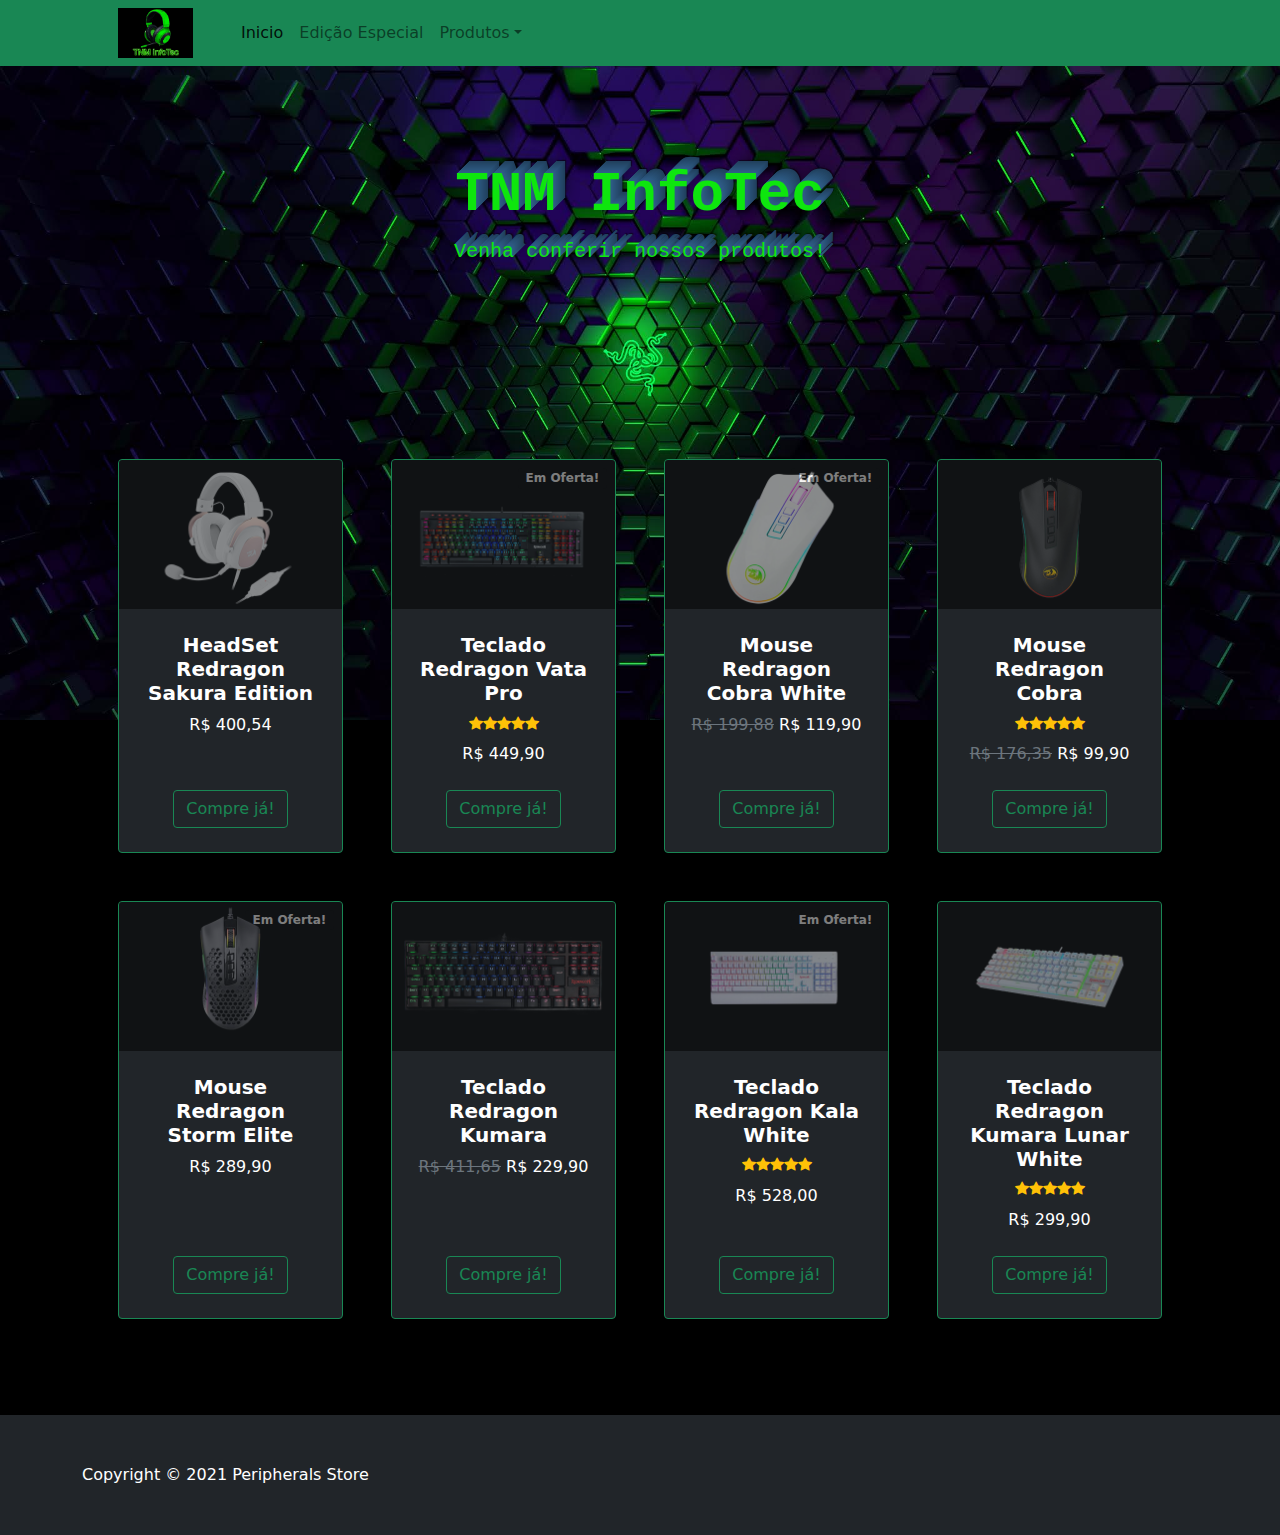
<file: index.html>
<!DOCTYPE html>
<html lang="pt-br">
    <head>
        <meta charset="utf-8" />
        <meta name="viewport" content="width=device-width, initial-scale=1, shrink-to-fit=no" />
        <meta name="description" content="" />
        <meta name="author" content="" />
        <title>TNM InfoTec</title>
        <!-- Favicon-->
        <link rel="icon" type="image/x-icon" href="assets/logo1.ico" />
        <!-- Bootstrap icons-->
        <link href="https://cdn.jsdelivr.net/npm/bootstrap-icons@1.5.0/font/bootstrap-icons.css" rel="stylesheet" />
        <!-- Core theme CSS (includes Bootstrap)-->
        <link href="css/styles.css" rel="stylesheet" />
        <link rel="stylesheet" href="css/styles1.css">
    </head>
    <body>
        <!-- Navigation-->
        <nav class="navbar navbar-expand-lg navbar-light bg-success">
            <div class="container px-4 px-lg-5">
                <img class="logo" src="img/logo1.jpg" alt="" width="" height="50">
                <a class="navbar-brand" href="index.html">
                </a>
                <button class="navbar-toggler" type="button" data-bs-toggle="collapse" data-bs-target="#navbarSupportedContent" aria-controls="navbarSupportedContent" aria-expanded="false" aria-label="Toggle navigation"><span class="navbar-toggler-icon"></span></button>
                <div class="collapse navbar-collapse" id="navbarSupportedContent">
                    <ul class="navbar-nav me-auto mb-2 mb-lg-0 ms-lg-4">
                        <li class="nav-item"><a class="nav-link active" aria-current="page" href="index.html">Inicio</a></li>
                        <li class="nav-item"><a class="nav-link" href="pagina5.html">Edição Especial</a></li>
                        <li class="nav-item dropdown">
                            <a class="nav-link dropdown-toggle" id="navbarDropdown" href="#" role="button" data-bs-toggle="dropdown" aria-expanded="false">Produtos</a>
                            <ul class="dropdown-menu" aria-labelledby="navbarDropdown">
                                <li><a class="text-success dropdown-item" href="pagina1.html">Teclados</a></li>
                                <li><hr class="dropdown-divider" /></li>
                                <li><a class="text-success dropdown-item" href="pagina2.html">Mouses</a></li>
                                <li><hr class="dropdown-divider" /></li>
                                <li><a class="text-success dropdown-item" href="pagina3.html">Headsets</a></li>
                                <li><hr class="dropdown-divider" /></li>
                                <li><a class="text-success dropdown-item" href="pagina4.html">Mouse Pads</a></li>
                                <li><hr class="dropdown-divider" /></li>
                                <li><a class="text-success dropdown-item" href="pagina6.html">Volantes e Câmbio</a></li>
                                <li><hr class="dropdown-divider" /></li>
                                <li><a class="text-success dropdown-item" href="pagina7.html">Cadeiras Gamers</a></li>
                            </ul>
                        </li>
                    </ul>
                </div>
            </div>
        </nav>
        <!-- Header-->
        <header class="bg- py-5">
            <div class="container px-4 px-lg-5 my-5">
                <div class="text-center text-success">
                    <h1 class="display-4 fw-bolder">TNM InfoTec</h1>
                    <p class="lead fw-normal text-success-50 mb-0">Venha conferir nossos produtos!</p>
                </div>
            </div>
        </header>
        <!-- Section-->
        <section class="py-5">
            <div class="container px-4 px-lg-5 mt-5">
                <div class="row gx-4 gx-lg-5 row-cols-2 row-cols-md-3 row-cols-xl-4 justify-content-center">
                    <div class="col mb-5">
                        <div class="card border-success card text-white bg-dark card h-100">
                            <div class="zoom">
                            <!-- Product image-->
                            <img class="card-img-top" src="img/Zeus sakura/1.jpg" alt="HeadSet Da Redragon" />
                            </div>
                            <!-- Product details-->
                            <div class="card-body p-4">
                                <div class="text-center">
                                    <!-- Product name-->
                                    <h5 class="fw-bolder">HeadSet Redragon Sakura Edition</h5>
                                    <!-- Product price-->
                                    R$ 400,54
                                </div>
                            </div>
                            <!-- Product actions-->
                            <div class="card-footer p-4 pt-0 border-top-0 bg-transparent">
                                <div class="text-center"><a class="btn btn-outline-success mt-auto" href="pagina1.html">Compre já!</a></div>
                            </div>
                        </div>
                    </div>
                    <div class="col mb-5">
                        <div class="card border-success card text-white bg-dark card h-100">
                            <!-- Sale badge-->
                            <div class="badge bg-dark text-white position-absolute" style="top: 0.5rem; right: 0.5rem">Em Oferta!</div>
                            <div class="zoom">
                            <!-- Product image-->
                            <img class="card-img-top" src="img/Vata Pro/1 (1).jpg" alt="Teclado Da Redragon" />
                            </div>
                            <!-- Product details-->
                            <div class="card-body p-4">
                                <div class="text-center">
                                    <!-- Product name-->
                                    <h5 class="fw-bolder">Teclado Redragon Vata Pro</h5>
                                    <!-- Product reviews-->
                                    <div class="d-flex justify-content-center small text-warning mb-2">
                                        <div class="bi-star-fill"></div>
                                        <div class="bi-star-fill"></div>
                                        <div class="bi-star-fill"></div>
                                        <div class="bi-star-fill"></div>
                                        <div class="bi-star-fill"></div>
                                    </div>
                                    <!-- Product price-->
                                    <span class="text-muted text-decoration-line-through"></span>
                                    R$ 449,90
                                </div>
                            </div>
                            <!-- Product actions-->
                            <div class="card-footer p-4 pt-0 border-top-0 bg-transparent">
                                <div class="text-center"><a class="btn btn-outline-success mt-auto" href="#">Compre já!</a></div>
                            </div>
                        </div>
                    </div>
                    <div class="col mb-5">
                        <div class="card border-success card text-white bg-dark card h-100">
                            <!-- Sale badge-->
                            <div class="badge bg-dark text-white position-absolute" style="top: 0.5rem; right: 0.5rem">Em Oferta!</div>
                            <div class="zoom">
                            <!-- Product image-->
                            <img class="card-img-top" src="img/mouse7.jpg" alt="Mouse da Redragon" />
                            </div>
                            <!-- Product details-->
                            <div class="card-body p-4">
                                <div class="text-center">
                                    <!-- Product name-->
                                    <h5 class="fw-bolder">Mouse Redragon Cobra White</h5>
                                    <!-- Product price-->
                                    <span class="text-muted text-decoration-line-through">R$ 199,88</span>
                                    R$ 119,90
                                </div>
                            </div>
                            <!-- Product actions-->
                            <div class="card-footer p-4 pt-0 border-top-0 bg-transparent">
                                <div class="text-center"><a class="btn btn-outline-success mt-auto" href="#">Compre já!</a></div>
                            </div>
                        </div>
                    </div>
                    <div class="col mb-5">
                        <div class="card border-success card text-white bg-dark card h-100">
                            <div class="zoom">
                            <!-- Product image-->
                            <img class="card-img-top" src="img/mouse6.jpg" alt="Mouse da Redragon" />
                            </div>
                            <!-- Product details-->
                            <div class="card-body p-4">
                                <div class="text-center">
                                    <!-- Product name-->
                                    <h5 class="fw-bolder">Mouse Redragon Cobra </h5>
                                    <!-- Product reviews-->
                                    <div class="d-flex justify-content-center small text-warning mb-2">
                                        <div class="bi-star-fill"></div>
                                        <div class="bi-star-fill"></div>
                                        <div class="bi-star-fill"></div>
                                        <div class="bi-star-fill"></div>
                                        <div class="bi-star-fill"></div>
                                    </div>
                                    <!-- Product price-->
                                    <span class="text-muted text-decoration-line-through">R$ 176,35</span>
                                    R$ 99,90
                                </div>
                            </div>
                            <!-- Product actions-->
                            <div class="card-footer p-4 pt-0 border-top-0 bg-transparent">
                                <div class="text-center"><a class="btn btn-outline-success mt-auto" href="#">Compre já!</a></div>
                            </div>
                        </div>
                    </div>
                    <div class="col mb-5">
                        <div class="card border-success card text-white bg-dark card h-100">
                            <!-- Sale badge-->
                            <div class="badge bg-dark text-white position-absolute" style="top: 0.5rem; right: 0.5rem">Em Oferta!</div>
                            <div class="zoom">
                            <!-- Product image-->
                            <img class="card-img-top" src="img/mouse5.jpg" alt="Mouse da Redragon" />
                            </div>
                            <!-- Product details-->
                            <div class="card-body p-4">
                                <div class="text-center">
                                    <!-- Product name-->
                                    <h5 class="fw-bolder">Mouse Redragon Storm Elite</h5>
                                    <!-- Product price-->
                                    R$ 289,90
                                </div>
                            </div>
                            <!-- Product actions-->
                            <div class="card-footer p-4 pt-0 border-top-0 bg-transparent">
                                <div class="text-center"><a class="btn btn-outline-success mt-auto" href="#">Compre já!</a></div>
                            </div>
                        </div>
                    </div>
                    <div class="col mb-5">
                        <div class="card border-success card text-white bg-dark card h-100">
                            <div class="zoom">
                            <!-- Product image-->
                            <img class="card-img-top" src="img/teclado2.jpg" alt="Teclado Da Redragon" />
                            </div>
                            <!-- Product details-->
                            <div class="card-body p-4">
                                <div class="text-center">
                                    <!-- Product name-->
                                    <h5 class="fw-bolder">Teclado Redragon Kumara</h5>
                                    <!-- Product price-->
                                    <span class="text-muted text-decoration-line-through">R$ 411,65</span>
                                    R$ 229,90
                                </div>
                            </div>
                            <!-- Product actions-->
                            <div class="card-footer p-4 pt-0 border-top-0 bg-transparent">
                                <div class="text-center"><a class="btn btn-outline-success mt-auto" href="#">Compre já!</a></div>
                            </div>
                        </div>
                    </div>
                    <div class="col mb-5">
                        <div class="card border-success card text-white bg-dark card h-100">
                            <!-- Sale badge-->
                            <div class="badge bg-dark text-white position-absolute" style="top: 0.5rem; right: 0.5rem">Em Oferta!</div>
                            <div class="zoom">
                            <!-- Product image-->
                            <img class="card-img-top" src="img/teclado5.jpg" alt="Teclado da Redragon" />
                            </div>
                            <!-- Product details-->
                            <div class="card-body p-4">
                                <div class="text-center">
                                    <!-- Product name-->
                                    <h5 class="fw-bolder">Teclado Redragon Kala White</h5>
                                    <!-- Product reviews-->
                                    <div class="d-flex justify-content-center small text-warning mb-2">
                                        <div class="bi-star-fill"></div>
                                        <div class="bi-star-fill"></div>
                                        <div class="bi-star-fill"></div>
                                        <div class="bi-star-fill"></div>
                                        <div class="bi-star-fill"></div>
                                    </div>
                                    <!-- Product price-->
                                    R$ 528,00
                                </div>
                            </div>
                            <!-- Product actions-->
                            <div class="card-footer p-4 pt-0 border-top-0 bg-transparent">
                                <div class="text-center"><a class="btn btn-outline-success mt-auto" href="#">Compre já!</a></div>
                            </div>
                        </div>
                    </div>
                    <div class="col mb-5">
                        <div class="card border-success card text-white bg-dark card h-100">
                            <div class="zoom">
                            <!-- Product image-->
                            <img class="card-img-top" src="img/teclado6.jpg" alt="Teclado da Redragon" />
                            </div>
                            <!-- Product details-->
                            <div class="card-body p-4">
                                <div class="text-center">
                                    <!-- Product name-->
                                    <h5 class="fw-bolder">Teclado Redragon Kumara Lunar White</h5>
                                    <!-- Product reviews-->
                                    <div class="d-flex justify-content-center small text-warning mb-2">
                                        <div class="bi-star-fill"></div>
                                        <div class="bi-star-fill"></div>
                                        <div class="bi-star-fill"></div>
                                        <div class="bi-star-fill"></div>
                                        <div class="bi-star-fill"></div>
                                    </div>
                                    <!-- Product price-->
                                    R$ 299,90
                                </div>
                            </div>
                            <!-- Product actions-->
                            <div class="card-footer p-4 pt-0 border-top-0 bg-transparent">
                                <div class="text-center"><a class="btn btn-outline-success mt-auto" href="#">Compre já!</a></div>
                            </div>
                        </div>
                    </div>
                </div>
            </div>
        </section>
        <!-- Footer-->
        <footer class="py-5 bg-dark">
            <div class="container"><span class="m-0 text-center text-white">Copyright &copy; 2021 Peripherals Store</span></div>
        </footer>
        <!-- Bootstrap core JS-->
        <script src="https://cdn.jsdelivr.net/npm/bootstrap@5.1.3/dist/js/bootstrap.bundle.min.js"></script>
        <!-- Core theme JS-->
        <script src="js/scripts.js"></script>
    </body>
</html>
</file>
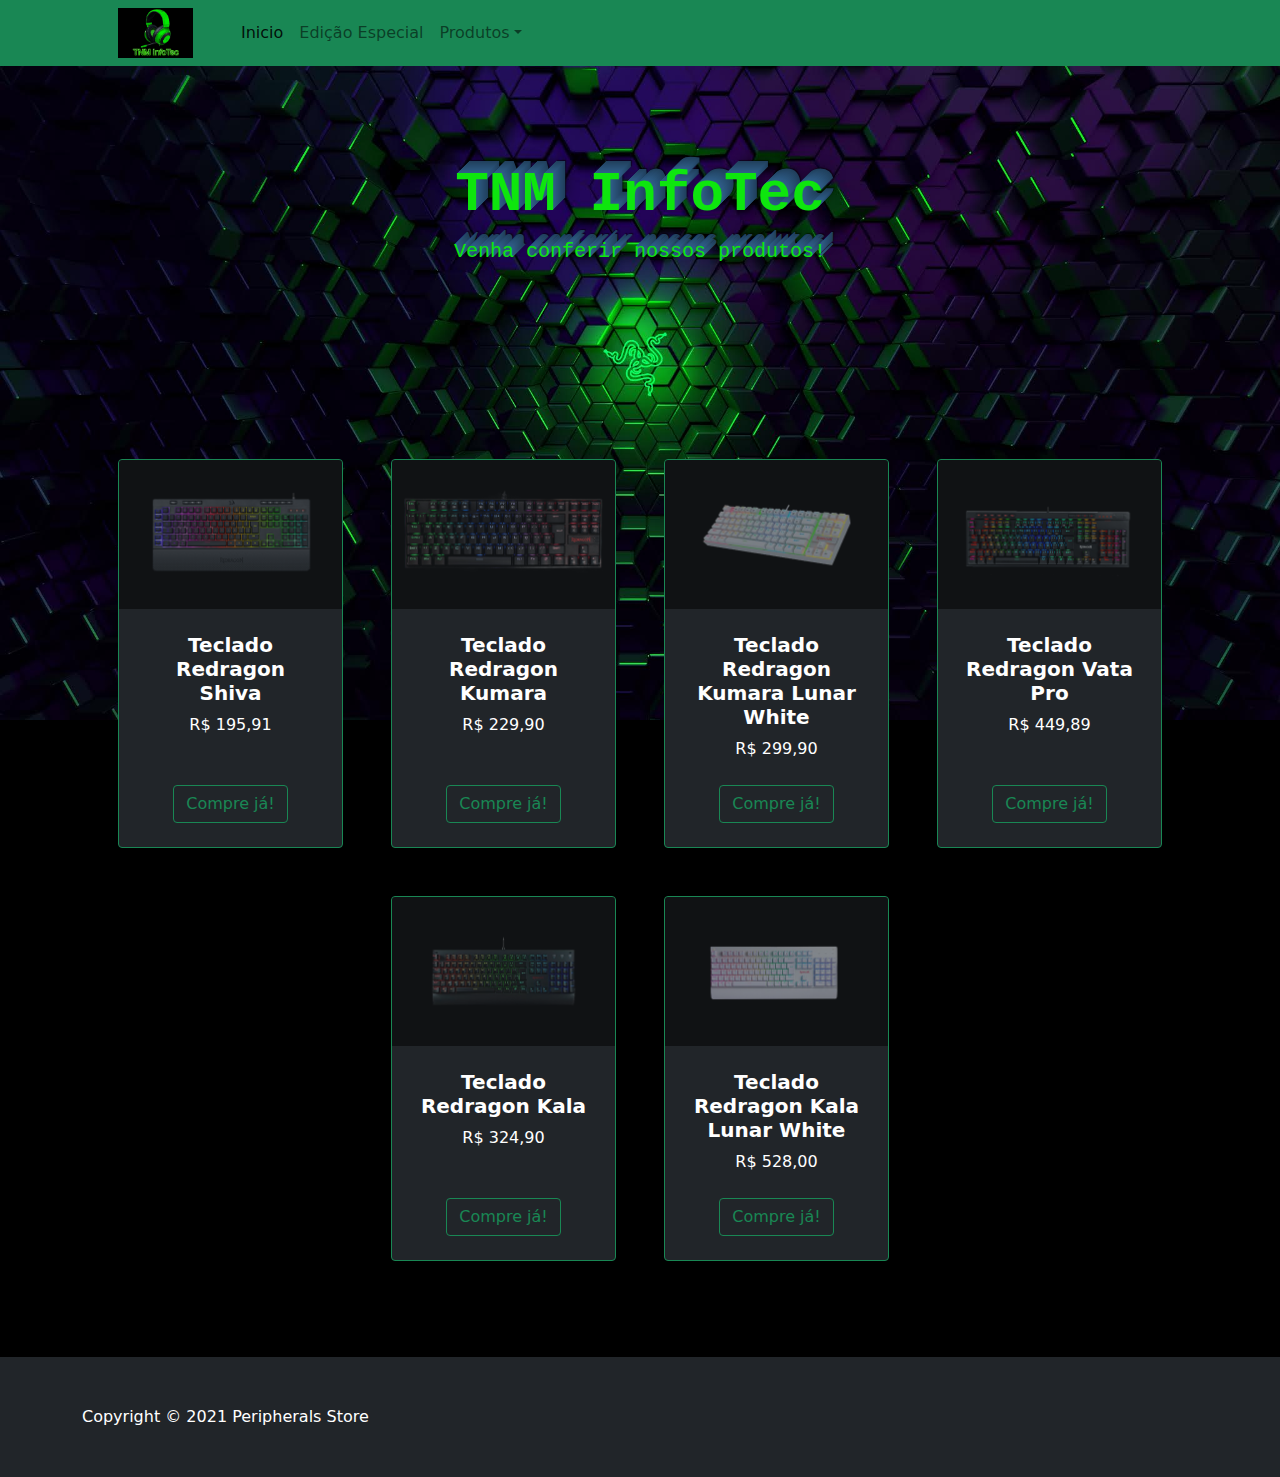
<file: pagina1.html>
<!DOCTYPE html>
<html lang="pt-br">
    <head>
        <meta charset="utf-8" />
        <meta name="viewport" content="width=device-width, initial-scale=1, shrink-to-fit=no" />
        <meta name="description" content="" />
        <meta name="author" content="" />
        <title>TNM InfoTec</title>
        <!-- Favicon-->
        <link rel="icon" type="image/x-icon" href="assets/logo1.ico" />
        <!-- Bootstrap icons-->
        <link href="https://cdn.jsdelivr.net/npm/bootstrap-icons@1.5.0/font/bootstrap-icons.css" rel="stylesheet" />
        <!-- Core theme CSS (includes Bootstrap)-->
        <link href="css/styles.css" rel="stylesheet" />
        <link rel="stylesheet" href="css/styles1.css">
    </head>
    <body>
        <!-- Navigation-->
        <nav class="navbar navbar-expand-lg navbar-light bg-success">
            <div class="container px-4 px-lg-5">
                <img class="logo" src="img/logo1.jpg" alt="" width="" height="50">
                <a class="navbar-brand" href="index.html"></a>
                <button class="navbar-toggler" type="button" data-bs-toggle="collapse" data-bs-target="#navbarSupportedContent" aria-controls="navbarSupportedContent" aria-expanded="false" aria-label="Toggle navigation"><span class="navbar-toggler-icon"></span></button>
                <div class="collapse navbar-collapse" id="navbarSupportedContent">
                    <ul class="navbar-nav me-auto mb-2 mb-lg-0 ms-lg-4">
                        <li class="nav-item"><a class="nav-link active" aria-current="page" href="index.html">Inicio</a></li>
                        <li class="nav-item"><a class="nav-link" href="pagina5.html">Edição Especial</a></li>
                        <li class="nav-item dropdown">
                            <a class="nav-link dropdown-toggle" id="navbarDropdown" href="#" role="button" data-bs-toggle="dropdown" aria-expanded="false">Produtos</a>
                            <ul class="dropdown-menu" aria-labelledby="navbarDropdown">
                                <li><a class="text-success dropdown-item" href="pagina1.html">Teclados</a></li>
                                <li><hr class="dropdown-divider" /></li>
                                <li><a class="text-success dropdown-item" href="pagina2.html">Mouses</a></li>
                                <li><hr class="dropdown-divider" /></li>
                                <li><a class="text-success dropdown-item" href="pagina3.html">Headsets</a></li>
                                <li><hr class="dropdown-divider" /></li>
                                <li><a class="text-success dropdown-item" href="pagina4.html">Mouse Pads</a></li>
                                <li><hr class="dropdown-divider" /></li>
                                <li><a class="text-success dropdown-item" href="pagina6.html">Volantes e Câmbio</a></li>
                                <li><hr class="dropdown-divider" /></li>
                                <li><a class="text-success dropdown-item" href="pagina7.html">Cadeiras Gamers</a></li>
                            </ul>
                        </li>
                    </ul>
                </div>
            </div>
        </nav>
        <!-- Header-->
        <header class="bg- py-5">
            <div class="container px-4 px-lg-5 my-5">
                <div class="text-center text-success">
                    <h1 class="display-4 fw-bolder">TNM InfoTec</h1>
                    <p class="lead fw-normal text-success-50 mb-0">Venha conferir nossos produtos!</p>
                </div>
            </div>
        </header>
        <section class="py-5">
            <div class="container px-4 px-lg-5 mt-5">
                <div class="row gx-4 gx-lg-5 row-cols-2 row-cols-md-3 row-cols-xl-4 justify-content-center">
                    <div class="col mb-5">
                        <div class="card border-success card text-white bg-dark card h-100">
                            <div class="zoom">
                            <!-- Product image-->
                            <img class="card-img-top" src="img/Shiva/Shiva (8).jpg" alt="Teclado Da Redragon" />
                            </div>
                            <!-- Product details-->
                            <div class="card-body p-4">
                                <div class="text-center">
                                    <!-- Product name-->
                                    <h5 class="fw-bolder">Teclado Redragon Shiva</h5>
                                    <!-- Product price-->
                                    R$ 195,91
                                </div>
                            </div>
                            <!-- Product actions-->
                            <div class="card-footer p-4 pt-0 border-top-0 bg-transparent">
                                <div class="text-center"><a class="btn btn-outline-success mt-auto" href="pagina1.html">Compre já!</a></div>
                            </div>
                        </div>
                    </div>
                    <div class="col mb-5">
                        <div class="card border-success card text-white bg-dark card h-100">
                            <div class="zoom">
                            <!-- Product image-->
                            <img class="card-img-top" src="img/teclado2.jpg" alt="Teclado Da Redragon" />
                            </div>
                            <!-- Product details-->
                            <div class="card-body p-4">
                                <div class="text-center">
                                    <!-- Product name-->
                                    <h5 class="fw-bolder">Teclado Redragon Kumara</h5>
                                    <!-- Product price-->
                                    R$ 229,90
                                </div>
                            </div>
                            <!-- Product actions-->
                            <div class="card-footer p-4 pt-0 border-top-0 bg-transparent">
                                <div class="text-center"><a class="btn btn-outline-success mt-auto" href="pagina1.html">Compre já!</a></div>
                            </div>
                        </div>
                    </div>
                    <div class="col mb-5">
                        <div class="card border-success card text-white bg-dark card h-100">
                            <div class="zoom">
                            <!-- Product image-->
                            <img class="card-img-top" src="img/teclado6.jpg" alt="Teclado Da Redragon" />
                            </div>
                            <!-- Product details-->
                            <div class="card-body p-4">
                                <div class="text-center">
                                    <!-- Product name-->
                                    <h5 class="fw-bolder">Teclado Redragon Kumara Lunar White</h5>
                                    <!-- Product price-->
                                    R$ 299,90
                                </div>
                            </div>
                            <!-- Product actions-->
                            <div class="card-footer p-4 pt-0 border-top-0 bg-transparent">
                                <div class="text-center"><a class="btn btn-outline-success mt-auto" href="pagina1.html">Compre já!</a></div>
                            </div>
                        </div>
                    </div>
                    <div class="col mb-5">
                        <div class="card border-success card text-white bg-dark card h-100">
                            <div class="zoom">
                            <!-- Product image-->
                            <img class="card-img-top" src="img/Vata Pro/1 (1).jpg" alt="Teclado Da Redragon" />
                            </div>
                            <!-- Product details-->
                            <div class="card-body p-4">
                                <div class="text-center">
                                    <!-- Product name-->
                                    <h5 class="fw-bolder">Teclado Redragon Vata Pro</h5>
                                    <!-- Product price-->
                                    R$ 449,89
                                </div>
                            </div>
                            <!-- Product actions-->
                            <div class="card-footer p-4 pt-0 border-top-0 bg-transparent">
                                <div class="text-center"><a class="btn btn-outline-success mt-auto" href="pagina1.html">Compre já!</a></div>
                            </div>
                        </div>
                    </div>
                    <div class="col mb-5">
                        <div class="card border-success card text-white bg-dark card h-100">
                            <div class="zoom">
                            <!-- Product image-->
                            <img class="card-img-top" src="img/Kala black/kala.jpg" alt="Teclado Da Redragon" />
                            </div>
                            <!-- Product details-->
                            <div class="card-body p-4">
                                <div class="text-center">
                                    <!-- Product name-->
                                    <h5 class="fw-bolder">Teclado Redragon Kala</h5>
                                    <!-- Product price-->
                                    R$ 324,90
                                </div>
                            </div>
                            <!-- Product actions-->
                            <div class="card-footer p-4 pt-0 border-top-0 bg-transparent">
                                <div class="text-center"><a class="btn btn-outline-success mt-auto" href="pagina1.html">Compre já!</a></div>
                            </div>
                        </div>
                    </div>
                    <div class="col mb-5">
                        <div class="card border-success card text-white bg-dark card h-100">
                            <div class="zoom">
                            <!-- Product image-->
                            <img class="card-img-top" src="img/teclado5.jpg" alt="Teclado Da Redragon" />
                            </div>
                            <!-- Product details-->
                            <div class="card-body p-4">
                                <div class="text-center">
                                    <!-- Product name-->
                                    <h5 class="fw-bolder">Teclado Redragon Kala Lunar White</h5>
                                    <!-- Product price-->
                                    R$ 528,00
                                </div>
                            </div>
                            <!-- Product actions-->
                            <div class="card-footer p-4 pt-0 border-top-0 bg-transparent">
                                <div class="text-center"><a class="btn btn-outline-success mt-auto" href="pagina1.html">Compre já!</a></div>
                            </div>
                        </div>
                    </div>
                </div>  
            </div>
        </section>   
        <!-- Footer-->
        <footer class="py-5 bg-dark">
            <div class="container"><span class="m-0 text-center text-white">Copyright &copy; 2021 Peripherals Store</span></div>
        </footer>
        <!-- Bootstrap core JS-->
        <script src="https://cdn.jsdelivr.net/npm/bootstrap@5.1.3/dist/js/bootstrap.bundle.min.js"></script>
        <!-- Core theme JS-->
        <script src="js/scripts.js"></script>
    </body>
</html>
</file>
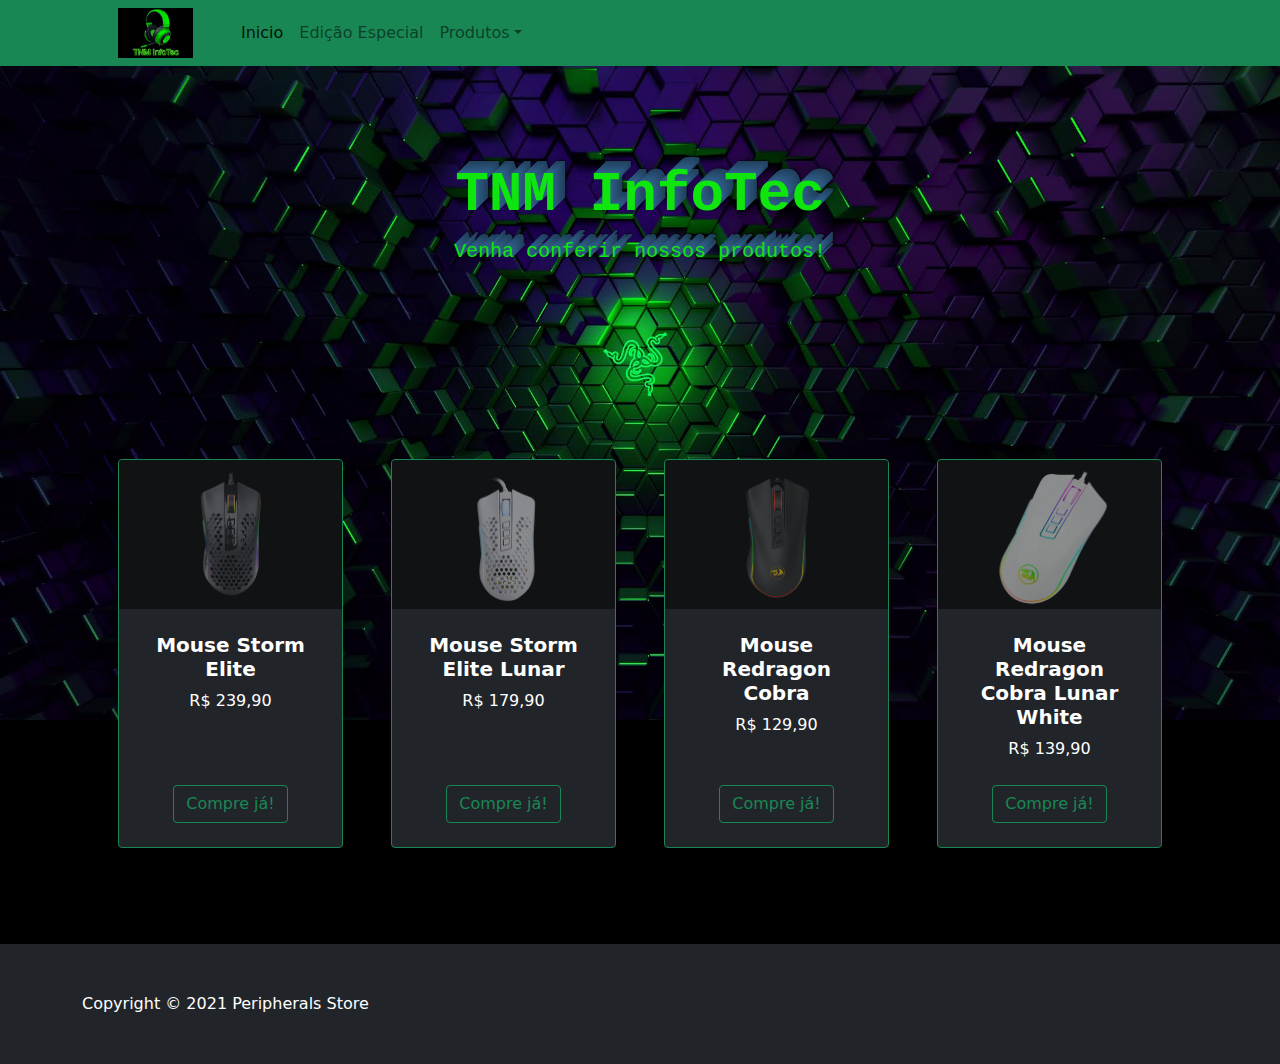
<file: pagina2.html>
<!DOCTYPE html>
<html lang="pt-br">
    <head>
        <meta charset="utf-8" />
        <meta name="viewport" content="width=device-width, initial-scale=1, shrink-to-fit=no" />
        <meta name="description" content="" />
        <meta name="author" content="" />
        <title>TNM InfoTec</title>
        <!-- Favicon-->
        <link rel="icon" type="image/x-icon" href="assets/logo1.ico" />
        <!-- Bootstrap icons-->
        <link href="https://cdn.jsdelivr.net/npm/bootstrap-icons@1.5.0/font/bootstrap-icons.css" rel="stylesheet" />
        <!-- Core theme CSS (includes Bootstrap)-->
        <link href="css/styles.css" rel="stylesheet" />
        <link rel="stylesheet" href="css/styles1.css">
    </head>
    <body>
        <!-- Navigation-->
        <nav class="navbar navbar-expand-lg navbar-light bg-success">
            <div class="container px-4 px-lg-5">
                <img class="logo" src="img/logo1.jpg" alt="" width="" height="50">
                <a class="navbar-brand" href="index.html"></a>
                <button class="navbar-toggler" type="button" data-bs-toggle="collapse" data-bs-target="#navbarSupportedContent" aria-controls="navbarSupportedContent" aria-expanded="false" aria-label="Toggle navigation"><span class="navbar-toggler-icon"></span></button>
                <div class="collapse navbar-collapse" id="navbarSupportedContent">
                    <ul class="navbar-nav me-auto mb-2 mb-lg-0 ms-lg-4">
                        <li class="nav-item"><a class="nav-link active" aria-current="page" href="index.html">Inicio</a></li>
                        <li class="nav-item"><a class="nav-link" href="pagina5.html">Edição Especial</a></li>
                        <li class="nav-item dropdown">
                            <a class="nav-link dropdown-toggle" id="navbarDropdown" href="#" role="button" data-bs-toggle="dropdown" aria-expanded="false">Produtos</a>
                            <ul class="dropdown-menu" aria-labelledby="navbarDropdown">
                                <li><a class="text-success dropdown-item" href="pagina1.html">Teclados</a></li>
                                <li><hr class="dropdown-divider" /></li>
                                <li><a class="text-success dropdown-item" href="pagina2.html">Mouses</a></li>
                                <li><hr class="dropdown-divider" /></li>
                                <li><a class="text-success dropdown-item" href="pagina3.html">Headsets</a></li>
                                <li><hr class="dropdown-divider" /></li>
                                <li><a class="text-success dropdown-item" href="pagina4.html">Mouse Pads</a></li>
                                <li><hr class="dropdown-divider" /></li>
                                <li><a class="text-success dropdown-item" href="pagina6.html">Volantes e Câmbio</a></li>
                                <li><hr class="dropdown-divider" /></li>
                                <li><a class="text-success dropdown-item" href="pagina7.html">Cadeiras Gamers</a></li>
                            </ul>
                        </li>
                    </ul>
                </div>
            </div>
        </nav>
        <!-- Header-->
        <header class="bg- py-5">
            <div class="container px-4 px-lg-5 my-5">
                <div class="text-center text-white">
                    <h1 class="display-4 fw-bolder">TNM InfoTec</h1>
                    <p class="lead fw-normal text-success-50 mb-0">Venha conferir nossos produtos!</p>
                </div>
            </div>
        </header>
        <section class="py-5">
            <div class="container px-4 px-lg-5 mt-5">
                <div class="row gx-4 gx-lg-5 row-cols-2 row-cols-md-3 row-cols-xl-4 justify-content-center">
                    <div class="col mb-5">
                        <div class="card border-success card text-white bg-dark card h-100">
                            <div class="zoom">
                            <!-- Product image-->
                            <img class="card-img-top" src="img/storm elite/1.jpg" alt="Mouse Da Redragon" />
                            </div>
                            <!-- Product details-->
                            <div class="card-body p-4">
                                <div class="text-center">
                                    <!-- Product name-->
                                    <h5 class="fw-bolder">Mouse Storm Elite</h5>
                                    <!-- Product price-->
                                    R$ 239,90
                                </div>
                            </div>
                            <!-- Product actions-->
                            <div class="card-footer p-4 pt-0 border-top-0 bg-transparent">
                                <div class="text-center"><a class="btn btn-outline-success mt-auto" href="pagina1.html">Compre já!</a></div>
                            </div>
                        </div>
                    </div>
                    <div class="col mb-5">
                        <div class="card border-success card text-white bg-dark card h-100">
                            <div class="zoom">
                            <!-- Product image-->
                            <img class="card-img-top" src="img/Storm Lunar/1.jpg" alt="Mouse Da Redragon" />
                            </div>
                            <!-- Product details-->
                            <div class="card-body p-4">
                                <div class="text-center">
                                    <!-- Product name-->
                                    <h5 class="fw-bolder">Mouse Storm Elite Lunar</h5>
                                    <!-- Product price-->
                                    R$ 179,90
                                </div>
                            </div>
                            <!-- Product actions-->
                            <div class="card-footer p-4 pt-0 border-top-0 bg-transparent">
                                <div class="text-center"><a class="btn btn-outline-success mt-auto" href="pagina1.html">Compre já!</a></div>
                            </div>
                        </div>
                    </div>
                    <div class="col mb-5">
                        <div class="card border-success card text-white bg-dark card h-100">
                            <div class="zoom">
                            <!-- Product image-->
                            <img class="card-img-top" src="img/mouse6.jpg" alt="Mouse Da Redragon" />
                            </div>
                            <!-- Product details-->
                            <div class="card-body p-4">
                                <div class="text-center">
                                    <!-- Product name-->
                                    <h5 class="fw-bolder">Mouse Redragon Cobra</h5>
                                    <!-- Product price-->
                                    R$ 129,90
                                </div>
                            </div>
                            <!-- Product actions-->
                            <div class="card-footer p-4 pt-0 border-top-0 bg-transparent">
                                <div class="text-center"><a class="btn btn-outline-success mt-auto" href="pagina1.html">Compre já!</a></div>
                            </div>
                        </div>
                    </div>
                    <div class="col mb-5">
                        <div class="card border-success card text-white bg-dark card h-100">
                            <div class="zoom">
                            <!-- Product image-->
                            <img class="card-img-top" src="img/mouse7.jpg" alt="Mouse Da Redragon" />
                            </div>
                            <!-- Product details-->
                            <div class="card-body p-4">
                                <div class="text-center">
                                    <!-- Product name-->
                                    <h5 class="fw-bolder">Mouse Redragon Cobra Lunar White</h5>
                                    <!-- Product price-->
                                    R$ 139,90
                                </div>
                            </div>
                            <!-- Product actions-->
                            <div class="card-footer p-4 pt-0 border-top-0 bg-transparent">
                                <div class="text-center"><a class="btn btn-outline-success mt-auto" href="pagina1.html">Compre já!</a></div>
                            </div>
                        </div>
                    </div>
                </div>  
            </div>
        </section>   
        <!-- Footer-->
        <footer class="py-5 bg-dark">
            <div class="container"><span class="m-0 text-center text-white">Copyright &copy; 2021 Peripherals Store</span></div>
        </footer>
        <!-- Bootstrap core JS-->
        <script src="https://cdn.jsdelivr.net/npm/bootstrap@5.1.3/dist/js/bootstrap.bundle.min.js"></script>
        <!-- Core theme JS-->
        <script src="js/scripts.js"></script>
    </body>
</html>
</file>
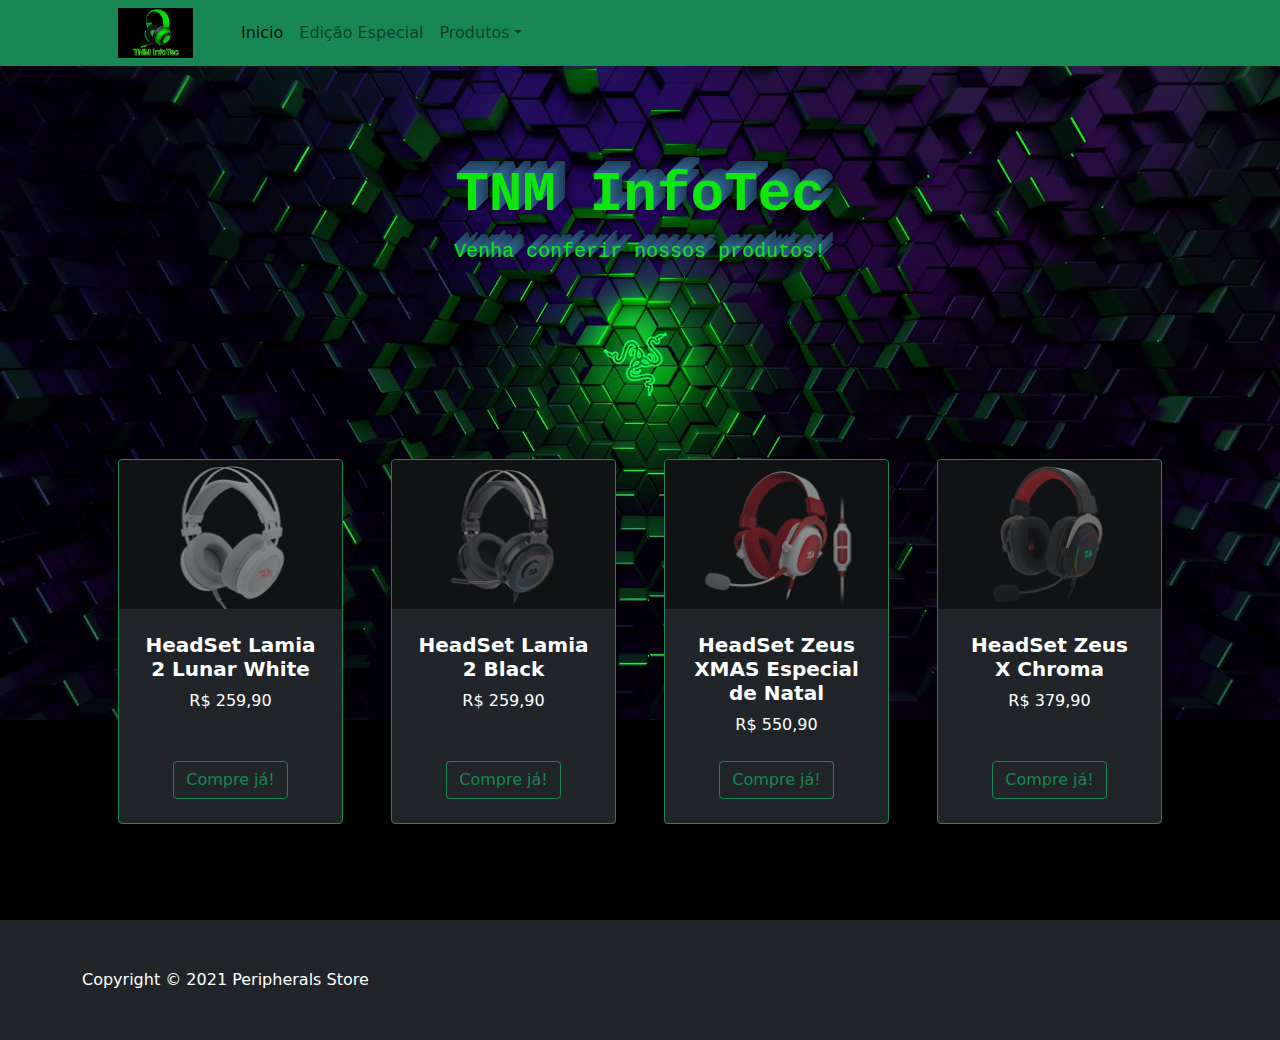
<file: pagina3.html>
<!DOCTYPE html>
<html lang="pt-br">
    <head>
        <meta charset="utf-8" />
        <meta name="viewport" content="width=device-width, initial-scale=1, shrink-to-fit=no" />
        <meta name="description" content="" />
        <meta name="author" content="" />
        <title>TNM InfoTec</title>
        <!-- Favicon-->
        <link rel="icon" type="image/x-icon" href="assets/logo1.ico" />
        <!-- Bootstrap icons-->
        <link href="https://cdn.jsdelivr.net/npm/bootstrap-icons@1.5.0/font/bootstrap-icons.css" rel="stylesheet" />
        <!-- Core theme CSS (includes Bootstrap)-->
        <link href="css/styles.css" rel="stylesheet" />
        <link rel="stylesheet" href="css/styles1.css">
    </head>
    <body>
        <!-- Navigation-->
        <nav class="navbar navbar-expand-lg navbar-light bg-success">
            <div class="container px-4 px-lg-5">
                <img class="logo" src="img/logo1.jpg" alt="" width="" height="50">
                <a class="navbar-brand" href="index.html"></a>
                <button class="navbar-toggler" type="button" data-bs-toggle="collapse" data-bs-target="#navbarSupportedContent" aria-controls="navbarSupportedContent" aria-expanded="false" aria-label="Toggle navigation"><span class="navbar-toggler-icon"></span></button>
                <div class="collapse navbar-collapse" id="navbarSupportedContent">
                    <ul class="navbar-nav me-auto mb-2 mb-lg-0 ms-lg-4">
                        <li class="nav-item"><a class="nav-link active" aria-current="page" href="index.html">Inicio</a></li>
                        <li class="nav-item"><a class="nav-link" href="pagina5.html">Edição Especial</a></li>
                        <li class="nav-item dropdown">
                            <a class="nav-link dropdown-toggle" id="navbarDropdown" href="#" role="button" data-bs-toggle="dropdown" aria-expanded="false">Produtos</a>
                            <ul class="dropdown-menu" aria-labelledby="navbarDropdown">
                                <li><a class="text-success dropdown-item" href="pagina1.html">Teclados</a></li>
                                <li><hr class="dropdown-divider" /></li>
                                <li><a class="text-success dropdown-item" href="pagina2.html">Mouses</a></li>
                                <li><hr class="dropdown-divider" /></li>
                                <li><a class="text-success dropdown-item" href="pagina3.html">Headsets</a></li>
                                <li><hr class="dropdown-divider" /></li>
                                <li><a class="text-success dropdown-item" href="pagina4.html">Mouse Pads</a></li>
                                <li><hr class="dropdown-divider" /></li>
                                <li><a class="text-success dropdown-item" href="pagina6.html">Volantes e Câmbio</a></li>
                                <li><hr class="dropdown-divider" /></li>
                                <li><a class="text-success dropdown-item" href="pagina7.html">Cadeiras Gamers</a></li>
                            </ul>
                        </li>
                    </ul>
                </div>
            </div>
        </nav>
        <!-- Header-->
        <header class="bg- py-5">
            <div class="container px-4 px-lg-5 my-5">
                <div class="text-center text-white">
                    <h1 class="display-4 fw-bolder">TNM InfoTec</h1>
                    <p class="lead fw-normal text-success-50 mb-0">Venha conferir nossos produtos!</p>
                </div>
            </div>
        </header>
        <section class="py-5">
            <div class="container px-4 px-lg-5 mt-5">
                <div class="row gx-4 gx-lg-5 row-cols-2 row-cols-md-3 row-cols-xl-4 justify-content-center">
                    <div class="col mb-5">
                        <div class="card border-success card text-white bg-dark card h-100">
                            <div class="zoom">
                            <!-- Product image-->
                            <img class="card-img-top" src="img/Lamia White/1.jpg" alt="HeadSet Lamia Branco" />
                            </div>
                            <!-- Product details-->
                            <div class="card-body p-4">
                                <div class="text-center">
                                    <!-- Product name-->
                                    <h5 class="fw-bolder">HeadSet Lamia 2 Lunar White</h5>
                                    <!-- Product price-->
                                    R$ 259,90
                                </div>
                            </div>
                            <!-- Product actions-->
                            <div class="card-footer p-4 pt-0 border-top-0 bg-transparent">
                                <div class="text-center"><a class="btn btn-outline-success mt-auto" href="pagina1.html">Compre já!</a></div>
                            </div>
                        </div>
                    </div>
                    <div class="col mb-5">
                        <div class="card border-success card text-white bg-dark card h-100">
                            <div class="zoom">
                            <!-- Product image-->
                            <img class="card-img-top" src="img/Lamia Black/Lamia1.jpg" alt="HeadSet Lamia Preto" />
                            </div>
                            <!-- Product details-->
                            <div class="card-body p-4">
                                <div class="text-center">
                                    <!-- Product name-->
                                    <h5 class="fw-bolder">HeadSet Lamia 2 Black</h5>
                                    <!-- Product price-->
                                    R$ 259,90
                                </div>
                            </div>
                            <!-- Product actions-->
                            <div class="card-footer p-4 pt-0 border-top-0 bg-transparent">
                                <div class="text-center"><a class="btn btn-outline-success mt-auto" href="pagina1.html">Compre já!</a></div>
                            </div>
                        </div>
                    </div>
                    <div class="col mb-5">
                        <div class="card border-success card text-white bg-dark card h-100">
                            <div class="zoom">
                            <!-- Product image-->
                            <img class="card-img-top" src="img/Zeus XMAS/01.jpg" alt="HeadSet Zeus especial de natal" />
                            </div>
                            <!-- Product details-->
                            <div class="card-body p-4">
                                <div class="text-center">
                                    <!-- Product name-->
                                    <h5 class="fw-bolder">HeadSet Zeus XMAS Especial de Natal</h5>
                                    <!-- Product price-->
                                    R$ 550,90
                                </div>
                            </div>
                            <!-- Product actions-->
                            <div class="card-footer p-4 pt-0 border-top-0 bg-transparent">
                                <div class="text-center"><a class="btn btn-outline-success mt-auto" href="pagina1.html">Compre já!</a></div>
                            </div>
                        </div>
                    </div>
                    <div class="col mb-5">
                        <div class="card border-success card text-white bg-dark card h-100">
                            <div class="zoom">
                            <!-- Product image-->
                            <img class="card-img-top" src="img/Zeus H510 RGB/H510RGB 1.jpg" alt="HeadSet Zeus 2" />
                            </div>
                            <!-- Product details-->
                            <div class="card-body p-4">
                                <div class="text-center">
                                    <!-- Product name-->
                                    <h5 class="fw-bolder">HeadSet Zeus X Chroma</h5>
                                    <!-- Product price-->
                                    R$ 379,90
                                </div>
                            </div>
                            <!-- Product actions-->
                            <div class="card-footer p-4 pt-0 border-top-0 bg-transparent">
                                <div class="text-center"><a class="btn btn-outline-success mt-auto" href="pagina1.html">Compre já!</a></div>
                            </div>
                        </div>
                    </div>
                </div>  
            </div>
        </section>   
        <!-- Footer-->
        <footer class="py-5 bg-dark">
            <div class="container"><span class="m-0 text-center text-white">Copyright &copy; 2021 Peripherals Store</span></div>
        </footer>
        <!-- Bootstrap core JS-->
        <script src="https://cdn.jsdelivr.net/npm/bootstrap@5.1.3/dist/js/bootstrap.bundle.min.js"></script>
        <!-- Core theme JS-->
        <script src="js/scripts.js"></script>
    </body>
</html>
</file>
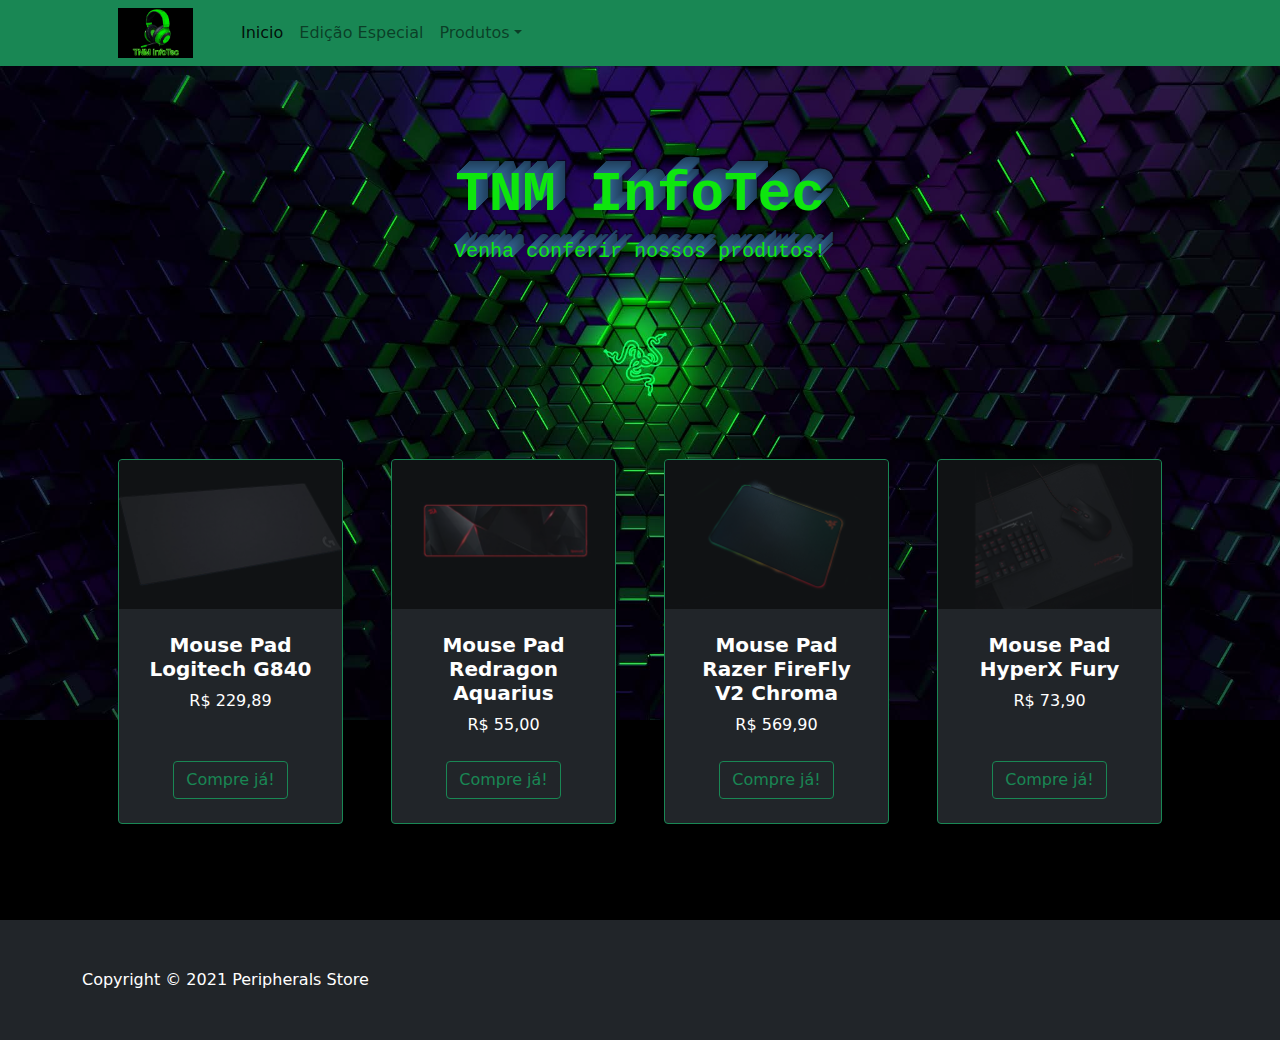
<file: pagina4.html>
<!DOCTYPE html>
<html lang="pt-br">
    <head>
        <meta charset="utf-8" />
        <meta name="viewport" content="width=device-width, initial-scale=1, shrink-to-fit=no" />
        <meta name="description" content="" />
        <meta name="author" content="" />
        <title>TNM InfoTec</title>
        <!-- Favicon-->
        <link rel="icon" type="image/x-icon" href="assets/logo1.ico" />
        <!-- Bootstrap icons-->
        <link href="https://cdn.jsdelivr.net/npm/bootstrap-icons@1.5.0/font/bootstrap-icons.css" rel="stylesheet" />
        <!-- Core theme CSS (includes Bootstrap)-->
        <link href="css/styles.css" rel="stylesheet" />
        <link rel="stylesheet" href="css/styles1.css">
    </head>
    <body>
        <!-- Navigation-->
        <nav class="navbar navbar-expand-lg navbar-light bg-success">
            <div class="container px-4 px-lg-5">
                <img class="logo" src="img/logo1.jpg" alt="" width="" height="50">
                <a class="navbar-brand" href="index.html"></a>
                <button class="navbar-toggler" type="button" data-bs-toggle="collapse" data-bs-target="#navbarSupportedContent" aria-controls="navbarSupportedContent" aria-expanded="false" aria-label="Toggle navigation"><span class="navbar-toggler-icon"></span></button>
                <div class="collapse navbar-collapse" id="navbarSupportedContent">
                    <ul class="navbar-nav me-auto mb-2 mb-lg-0 ms-lg-4">
                        <li class="nav-item"><a class="nav-link active" aria-current="page" href="index.html">Inicio</a></li>
                        <li class="nav-item"><a class="nav-link" href="pagina5.html">Edição Especial</a></li>
                        <li class="nav-item dropdown">
                            <a class="nav-link dropdown-toggle" id="navbarDropdown" href="#" role="button" data-bs-toggle="dropdown" aria-expanded="false">Produtos</a>
                            <ul class="dropdown-menu" aria-labelledby="navbarDropdown">
                                <li><a class="text-success dropdown-item" href="pagina1.html">Teclados</a></li>
                                <li><hr class="dropdown-divider" /></li>
                                <li><a class="text-success dropdown-item" href="pagina2.html">Mouses</a></li>
                                <li><hr class="dropdown-divider" /></li>
                                <li><a class="text-success dropdown-item" href="pagina3.html">Headsets</a></li>
                                <li><hr class="dropdown-divider" /></li>
                                <li><a class="text-success dropdown-item" href="pagina4.html">Mouse Pads</a></li>
                                <li><hr class="dropdown-divider" /></li>
                                <li><a class="text-success dropdown-item" href="pagina6.html">Volantes e Câmbio</a></li>
                                <li><hr class="dropdown-divider" /></li>
                                <li><a class="text-success dropdown-item" href="pagina7.html">Cadeiras Gamers</a></li>
                            </ul>
                        </li>
                    </ul>
                </div>
            </div>
        </nav>
        <!-- Header-->
        <header class="bg- py-5">
            <div class="container px-4 px-lg-5 my-5">
                <div class="text-center text-white">
                    <h1 class="display-4 fw-bolder">TNM InfoTec</h1>
                    <p class="lead fw-normal text-success-50 mb-0">Venha conferir nossos produtos!</p>
                </div>
            </div>
        </header>
        <section class="py-5">
            <div class="container px-4 px-lg-5 mt-5">
                <div class="row gx-4 gx-lg-5 row-cols-2 row-cols-md-3 row-cols-xl-4 justify-content-center">
                    <div class="col mb-5">
                        <div class="card border-success card text-white bg-dark card h-100">
                            <div class="zoom">
                            <!-- Product image-->
                            <img class="card-img-top" src="img/mousepad.jpg" alt="Mouse Pad Da Logitech" />
                            </div>
                            <!-- Product details-->
                            <div class="card-body p-4">
                                <div class="text-center">
                                    <!-- Product name-->
                                    <h5 class="fw-bolder">Mouse Pad Logitech G840</h5>
                                    <!-- Product price-->
                                    R$ 229,89
                                </div>
                            </div>
                            <!-- Product actions-->
                            <div class="card-footer p-4 pt-0 border-top-0 bg-transparent">
                                <div class="text-center"><a class="btn btn-outline-success mt-auto" href="pagina1.html">Compre já!</a></div>
                            </div>
                        </div>
                    </div>
                    <div class="col mb-5">
                        <div class="card border-success card text-white bg-dark card h-100">
                            <div class="zoom">
                            <!-- Product image-->
                            <img class="card-img-top" src="img/Aquarius/7.jpg" alt="Mouse Pad da Redragon" />
                            </div>
                            <!-- Product details-->
                            <div class="card-body p-4">
                                <div class="text-center">
                                    <!-- Product name-->
                                    <h5 class="fw-bolder">Mouse Pad Redragon Aquarius</h5>
                                    <!-- Product price-->
                                    R$ 55,00
                                </div>
                            </div>
                            <!-- Product actions-->
                            <div class="card-footer p-4 pt-0 border-top-0 bg-transparent">
                                <div class="text-center"><a class="btn btn-outline-success mt-auto" href="pagina1.html">Compre já!</a></div>
                            </div>
                        </div>
                    </div>
                    <div class="col mb-5">
                        <div class="card border-success card text-white bg-dark card h-100">
                            <div class="zoom">
                            <!-- Product image-->
                            <img class="card-img-top" src="img/mousepad1.jpg" alt="Mouse Pad Da Razer" />
                            </div>
                            <!-- Product details-->
                            <div class="card-body p-4">
                                <div class="text-center">
                                    <!-- Product name-->
                                    <h5 class="fw-bolder">Mouse Pad Razer FireFly V2 Chroma</h5>
                                    <!-- Product price-->
                                    R$ 569,90
                                </div>
                            </div>
                            <!-- Product actions-->
                            <div class="card-footer p-4 pt-0 border-top-0 bg-transparent">
                                <div class="text-center"><a class="btn btn-outline-success mt-auto" href="pagina1.html">Compre já!</a></div>
                            </div>
                        </div>
                    </div>
                    <div class="col mb-5">
                        <div class="card border-success card text-white bg-dark card h-100">
                            <div class="zoom">
                            <!-- Product image-->
                            <img class="card-img-top" src="img/mousepad2.jpg" alt="Mouse Pad Da HyperX" />
                            </div>
                            <!-- Product details-->
                            <div class="card-body p-4">
                                <div class="text-center">
                                    <!-- Product name-->
                                    <h5 class="fw-bolder">Mouse Pad HyperX Fury</h5>
                                    <!-- Product price-->
                                    R$ 73,90
                                </div>
                            </div>
                            <!-- Product actions-->
                            <div class="card-footer p-4 pt-0 border-top-0 bg-transparent">
                                <div class="text-center"><a class="btn btn-outline-success mt-auto" href="pagina1.html">Compre já!</a></div>
                            </div>
                        </div>
                    </div>
                </div>  
            </div>
        </section>   
        <!-- Footer-->
        <footer class="py-5 bg-dark">
            <div class="container"><span class="m-0 text-center text-white">Copyright &copy; 2021 Peripherals Store</span></div>
        </footer>
        <!-- Bootstrap core JS-->
        <script src="https://cdn.jsdelivr.net/npm/bootstrap@5.1.3/dist/js/bootstrap.bundle.min.js"></script>
        <!-- Core theme JS-->
        <script src="js/scripts.js"></script>
    </body>
</html>
</file>
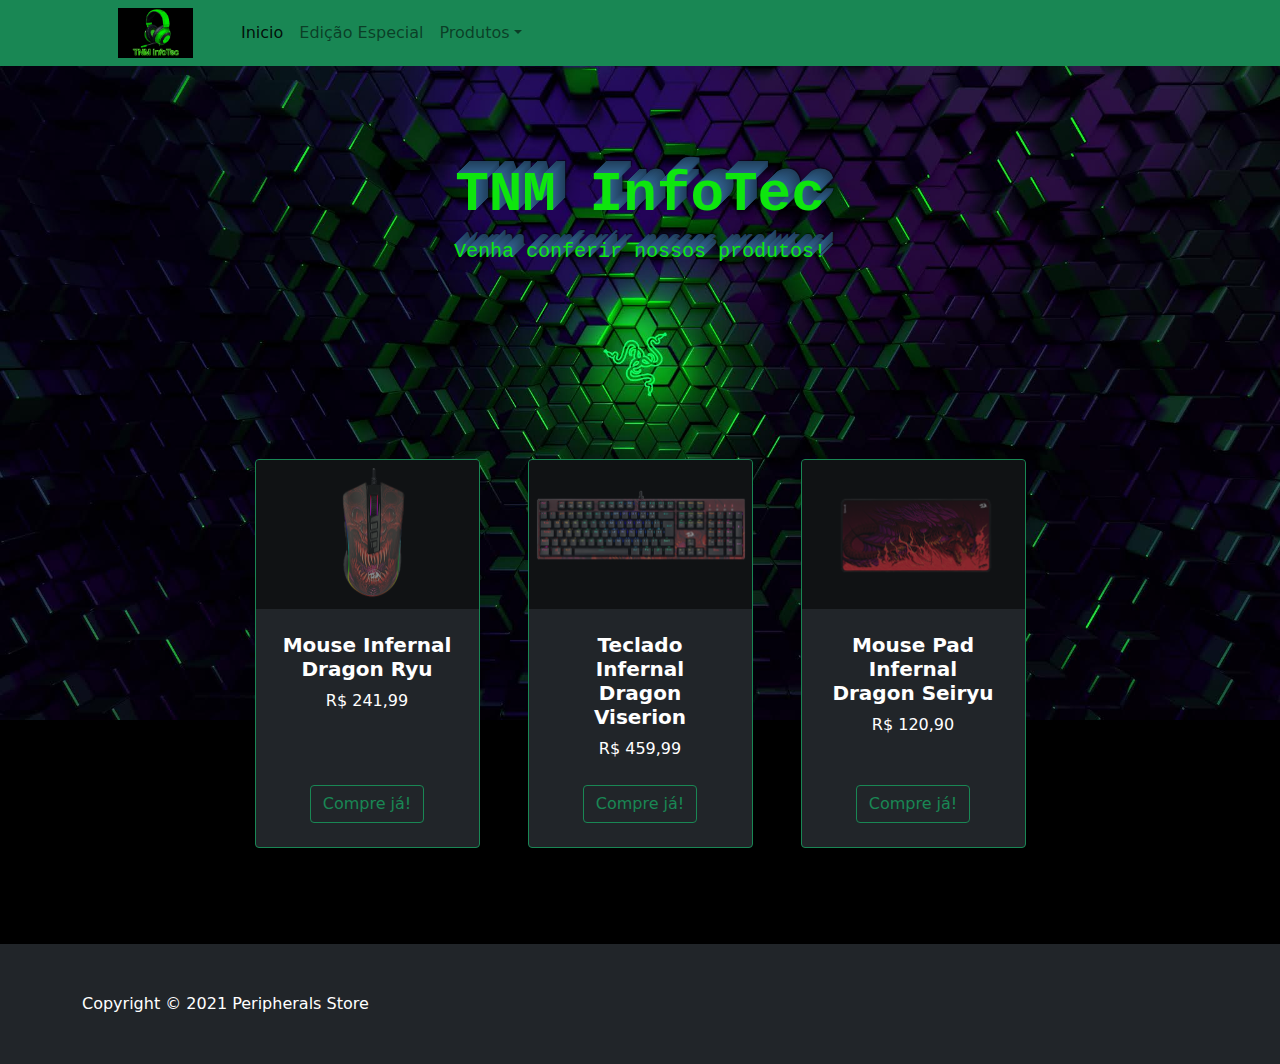
<file: pagina5.html>
<!DOCTYPE html>
<html lang="pt-br">
    <head>
        <meta charset="utf-8" />
        <meta name="viewport" content="width=device-width, initial-scale=1, shrink-to-fit=no" />
        <meta name="description" content="" />
        <meta name="author" content="" />
        <title>TNM InfoTec</title>
        <!-- Favicon-->
        <link rel="icon" type="image/x-icon" href="assets/logo1.ico" />
        <!-- Bootstrap icons-->
        <link href="https://cdn.jsdelivr.net/npm/bootstrap-icons@1.5.0/font/bootstrap-icons.css" rel="stylesheet" />
        <!-- Core theme CSS (includes Bootstrap)-->
        <link href="css/styles.css" rel="stylesheet" />
        <link rel="stylesheet" href="css/styles1.css">
    </head>
    <body>
        <!-- Navigation-->
        <nav class="navbar navbar-expand-lg navbar-light bg-success">
            <div class="container px-4 px-lg-5">
                <img class="logo" src="img/logo1.jpg" alt="" width="" height="50">
                <a class="navbar-brand" href="index.html"></a>
                <button class="navbar-toggler" type="button" data-bs-toggle="collapse" data-bs-target="#navbarSupportedContent" aria-controls="navbarSupportedContent" aria-expanded="false" aria-label="Toggle navigation"><span class="navbar-toggler-icon"></span></button>
                <div class="collapse navbar-collapse" id="navbarSupportedContent">
                    <ul class="navbar-nav me-auto mb-2 mb-lg-0 ms-lg-4">
                        <li class="nav-item"><a class="nav-link active" aria-current="page" href="index.html">Inicio</a></li>
                        <li class="nav-item"><a class="nav-link" href="pagina5.html">Edição Especial</a></li>
                        <li class="nav-item dropdown">
                            <a class="nav-link dropdown-toggle" id="navbarDropdown" href="#" role="button" data-bs-toggle="dropdown" aria-expanded="false">Produtos</a>
                            <ul class="dropdown-menu" aria-labelledby="navbarDropdown">
                                <li><a class="text-success dropdown-item" href="pagina1.html">Teclados</a></li>
                                <li><hr class="dropdown-divider" /></li>
                                <li><a class="text-success dropdown-item" href="pagina2.html">Mouses</a></li>
                                <li><hr class="dropdown-divider" /></li>
                                <li><a class="text-success dropdown-item" href="pagina3.html">Headsets</a></li>
                                <li><hr class="dropdown-divider" /></li>
                                <li><a class="text-success dropdown-item" href="pagina4.html">Mouse Pads</a></li>
                                <li><hr class="dropdown-divider" /></li>
                                <li><a class="text-success dropdown-item" href="pagina6.html">Volantes e Câmbio</a></li>
                                <li><hr class="dropdown-divider" /></li>
                                <li><a class="text-success dropdown-item" href="pagina7.html">Cadeiras Gamers</a></li>
                            </ul>
                        </li>
                    </ul>
                </div>
            </div>
        </nav>
        <!-- Header-->
        <header class="bg- py-5">
            <div class="container px-4 px-lg-5 my-5">
                <div class="text-center text-white">
                    <h1 class="display-4 fw-bolder">TNM InfoTec</h1>
                    <p class="lead fw-normal text-success-50 mb-0">Venha conferir nossos produtos!</p>
                </div>
            </div>
        </header>
        <section class="py-5">
            <div class="container px-4 px-lg-5 mt-5">
                <div class="row gx-4 gx-lg-5 row-cols-2 row-cols-md-3 row-cols-xl-4 justify-content-center">
                    <div class="col mb-5">
                        <div class="card border-success card text-white bg-dark card h-100">
                            <div class="zoom">
                            <!-- Product image-->
                            <img class="card-img-top" src="img/Ryu/ID711-1.jpg" alt="Mouse da Redragon" />
                            </div>
                            <!-- Product details-->
                            <div class="card-body p-4">
                                <div class="text-center">
                                    <!-- Product name-->
                                    <h5 class="fw-bolder">Mouse Infernal Dragon Ryu</h5>
                                    <!-- Product price-->
                                    R$ 241,99
                                </div>
                            </div>
                            <!-- Product actions-->
                            <div class="card-footer p-4 pt-0 border-top-0 bg-transparent">
                                <div class="text-center"><a class="btn btn-outline-success mt-auto" href="pagina1.html">Compre já!</a></div>
                            </div>
                        </div>
                    </div>
                    <div class="col mb-5">
                        <div class="card border-success card text-white bg-dark card h-100">
                            <div class="zoom">
                            <!-- Product image-->
                            <img class="card-img-top" src="img/Viserion/Viserion 1.jpg" alt="Teclado Da Redragon" />
                            </div>
                            <!-- Product details-->
                            <div class="card-body p-4">
                                <div class="text-center">
                                    <!-- Product name-->
                                    <h5 class="fw-bolder">Teclado Infernal Dragon Viserion</h5>
                                    <!-- Product price-->
                                    R$ 459,99
                                </div>
                            </div>
                            <!-- Product actions-->
                            <div class="card-footer p-4 pt-0 border-top-0 bg-transparent">
                                <div class="text-center"><a class="btn btn-outline-success mt-auto" href="pagina1.html">Compre já!</a></div>
                            </div>
                        </div>
                    </div>
                    <div class="col mb-5">
                        <div class="card border-success card text-white bg-dark card h-100">
                            <div class="zoom">
                            <!-- Product image-->
                            <img class="card-img-top" src="img/Seiryu/Seiryu.jpg" alt="Mouse Pad da Redragon" />
                            </div>
                            <!-- Product details-->
                            <div class="card-body p-4">
                                <div class="text-center">
                                    <!-- Product name-->
                                    <h5 class="fw-bolder">Mouse Pad Infernal Dragon Seiryu</h5>
                                    <!-- Product price-->
                                    R$ 120,90
                                </div>
                            </div>
                            <!-- Product actions-->
                            <div class="card-footer p-4 pt-0 border-top-0 bg-transparent">
                                <div class="text-center"><a class="btn btn-outline-success mt-auto" href="pagina1.html">Compre já!</a></div>
                            </div>
                        </div>
                    </div>
                </div>  
            </div>
        </section>   
        <!-- Footer-->
        <footer class="py-5 bg-dark">
            <div class="container"><span class="m-0 text-center text-white">Copyright &copy; 2021 Peripherals Store</span></div>
        </footer>
        <!-- Bootstrap core JS-->
        <script src="https://cdn.jsdelivr.net/npm/bootstrap@5.1.3/dist/js/bootstrap.bundle.min.js"></script>
        <!-- Core theme JS-->
        <script src="js/scripts.js"></script>
    </body>
</html>
</file>
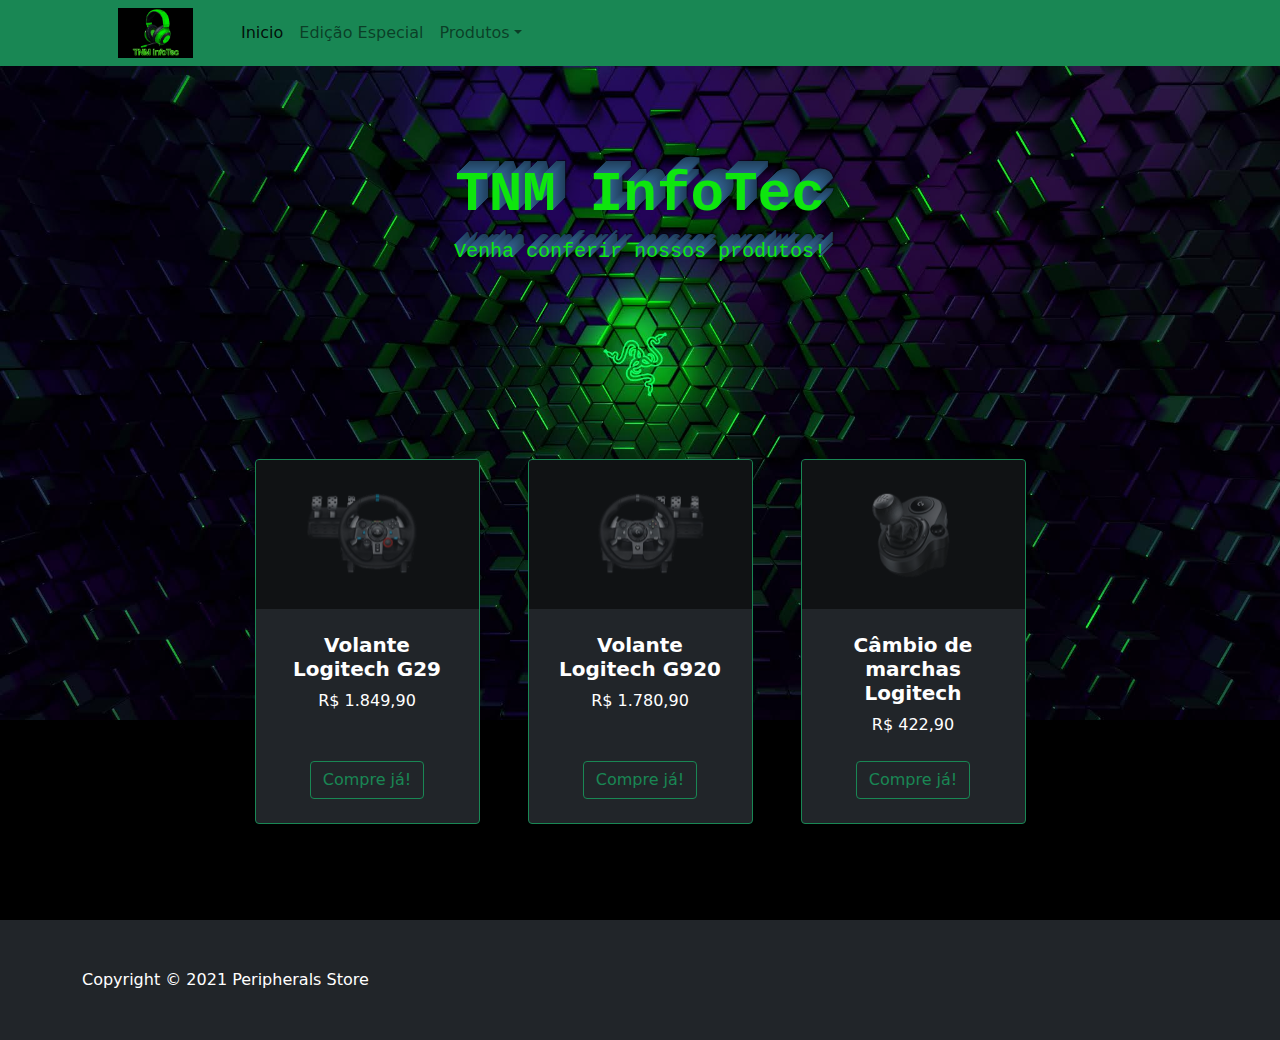
<file: pagina6.html>
<!DOCTYPE html>
<html lang="pt-br">
    <head>
        <meta charset="utf-8" />
        <meta name="viewport" content="width=device-width, initial-scale=1, shrink-to-fit=no" />
        <meta name="description" content="" />
        <meta name="author" content="" />
        <title>TNM InfoTec</title>
        <!-- Favicon-->
        <link rel="icon" type="image/x-icon" href="assets/logo1.ico" />
        <!-- Bootstrap icons-->
        <link href="https://cdn.jsdelivr.net/npm/bootstrap-icons@1.5.0/font/bootstrap-icons.css" rel="stylesheet" />
        <!-- Core theme CSS (includes Bootstrap)-->
        <link href="css/styles.css" rel="stylesheet" />
        <link rel="stylesheet" href="css/styles1.css">
    </head>
    <body>
        <!-- Navigation-->
        <nav class="navbar navbar-expand-lg navbar-light bg-success">
            <div class="container px-4 px-lg-5">
                <img class="logo" src="img/logo1.jpg" alt="" width="" height="50">
                <a class="navbar-brand" href="index.html"></a>
                <button class="navbar-toggler" type="button" data-bs-toggle="collapse" data-bs-target="#navbarSupportedContent" aria-controls="navbarSupportedContent" aria-expanded="false" aria-label="Toggle navigation"><span class="navbar-toggler-icon"></span></button>
                <div class="collapse navbar-collapse" id="navbarSupportedContent">
                    <ul class="navbar-nav me-auto mb-2 mb-lg-0 ms-lg-4">
                        <li class="nav-item"><a class="nav-link active" aria-current="page" href="index.html">Inicio</a></li>
                        <li class="nav-item"><a class="nav-link" href="pagina5.html">Edição Especial</a></li>
                        <li class="nav-item dropdown">
                            <a class="nav-link dropdown-toggle" id="navbarDropdown" href="#" role="button" data-bs-toggle="dropdown" aria-expanded="false">Produtos</a>
                            <ul class="dropdown-menu" aria-labelledby="navbarDropdown">
                                <li><a class="text-success dropdown-item" href="pagina1.html">Teclados</a></li>
                                <li><hr class="dropdown-divider" /></li>
                                <li><a class="text-success dropdown-item" href="pagina2.html">Mouses</a></li>
                                <li><hr class="dropdown-divider" /></li>
                                <li><a class="text-success dropdown-item" href="pagina3.html">Headsets</a></li>
                                <li><hr class="dropdown-divider" /></li>
                                <li><a class="text-success dropdown-item" href="pagina4.html">Mouse Pads</a></li>
                                <li><hr class="dropdown-divider" /></li>
                                <li><a class="text-success dropdown-item" href="pagina6.html">Volantes e Câmbio</a></li>
                                <li><hr class="dropdown-divider" /></li>
                                <li><a class="text-success dropdown-item" href="pagina7.html">Cadeiras Gamers</a></li>
                            </ul>
                        </li>
                    </ul>
                </div>
            </div>
        </nav>
        <!-- Header-->
        <header class="bg- py-5">
            <div class="container px-4 px-lg-5 my-5">
                <div class="text-center text-white">
                    <h1 class="display-4 fw-bolder">TNM InfoTec</h1>
                    <p class="lead fw-normal text-success-50 mb-0">Venha conferir nossos produtos!</p>
                </div>
            </div>
        </header>
        <section class="py-5">
            <div class="container px-4 px-lg-5 mt-5">
                <div class="row gx-4 gx-lg-5 row-cols-2 row-cols-md-3 row-cols-xl-4 justify-content-center">
                    <div class="col mb-5">
                        <div class="card border-success card text-white bg-dark card h-100">
                            <div class="zoom">
                            <!-- Product image-->
                            <img class="card-img-top" src="img/g29.jpg" alt="Volante" />
                            </div>
                            <!-- Product details-->
                            <div class="card-body p-4">
                                <div class="text-center">
                                    <!-- Product name-->
                                    <h5 class="fw-bolder">Volante Logitech G29</h5>
                                    <!-- Product price-->
                                    R$ 1.849,90
                                </div>
                            </div>
                            <!-- Product actions-->
                            <div class="card-footer p-4 pt-0 border-top-0 bg-transparent">
                                <div class="text-center"><a class="btn btn-outline-success mt-auto" href="pagina1.html">Compre já!</a></div>
                            </div>
                        </div>
                    </div>
                    <div class="col mb-5">
                        <div class="card border-success card text-white bg-dark card h-100">
                            <div class="zoom">
                            <!-- Product image-->
                            <img class="card-img-top" src="img/g920.jpg" alt="Volante" />
                            </div>
                            <!-- Product details-->
                            <div class="card-body p-4">
                                <div class="text-center">
                                    <!-- Product name-->
                                    <h5 class="fw-bolder">Volante Logitech G920</h5>
                                    <!-- Product price-->
                                    R$ 1.780,90
                                </div>
                            </div>
                            <!-- Product actions-->
                            <div class="card-footer p-4 pt-0 border-top-0 bg-transparent">
                                <div class="text-center"><a class="btn btn-outline-success mt-auto" href="pagina1.html">Compre já!</a></div>
                            </div>
                        </div>
                    </div>
                    <div class="col mb-5">
                        <div class="card border-success card text-white bg-dark card h-100">
                            <div class="zoom">
                            <!-- Product image-->
                            <img class="card-img-top" src="img/cambio.jpg" alt="Câmbio" />
                            </div>
                            <!-- Product details-->
                            <div class="card-body p-4">
                                <div class="text-center">
                                    <!-- Product name-->
                                    <h5 class="fw-bolder">Câmbio de marchas Logitech</h5>
                                    <!-- Product price-->
                                    R$ 422,90
                                </div>
                            </div>
                            <!-- Product actions-->
                            <div class="card-footer p-4 pt-0 border-top-0 bg-transparent">
                                <div class="text-center"><a class="btn btn-outline-success mt-auto" href="pagina1.html">Compre já!</a></div>
                            </div>
                        </div>
                    </div>
                </div>  
            </div>
        </section>   
        <!-- Footer-->
        <footer class="py-5 bg-dark">
            <div class="container"><span class="m-0 text-center text-white">Copyright &copy; 2021 Peripherals Store</span></div>
        </footer>
        <!-- Bootstrap core JS-->
        <script src="https://cdn.jsdelivr.net/npm/bootstrap@5.1.3/dist/js/bootstrap.bundle.min.js"></script>
        <!-- Core theme JS-->
        <script src="js/scripts.js"></script>
    </body>
</html>
</file>
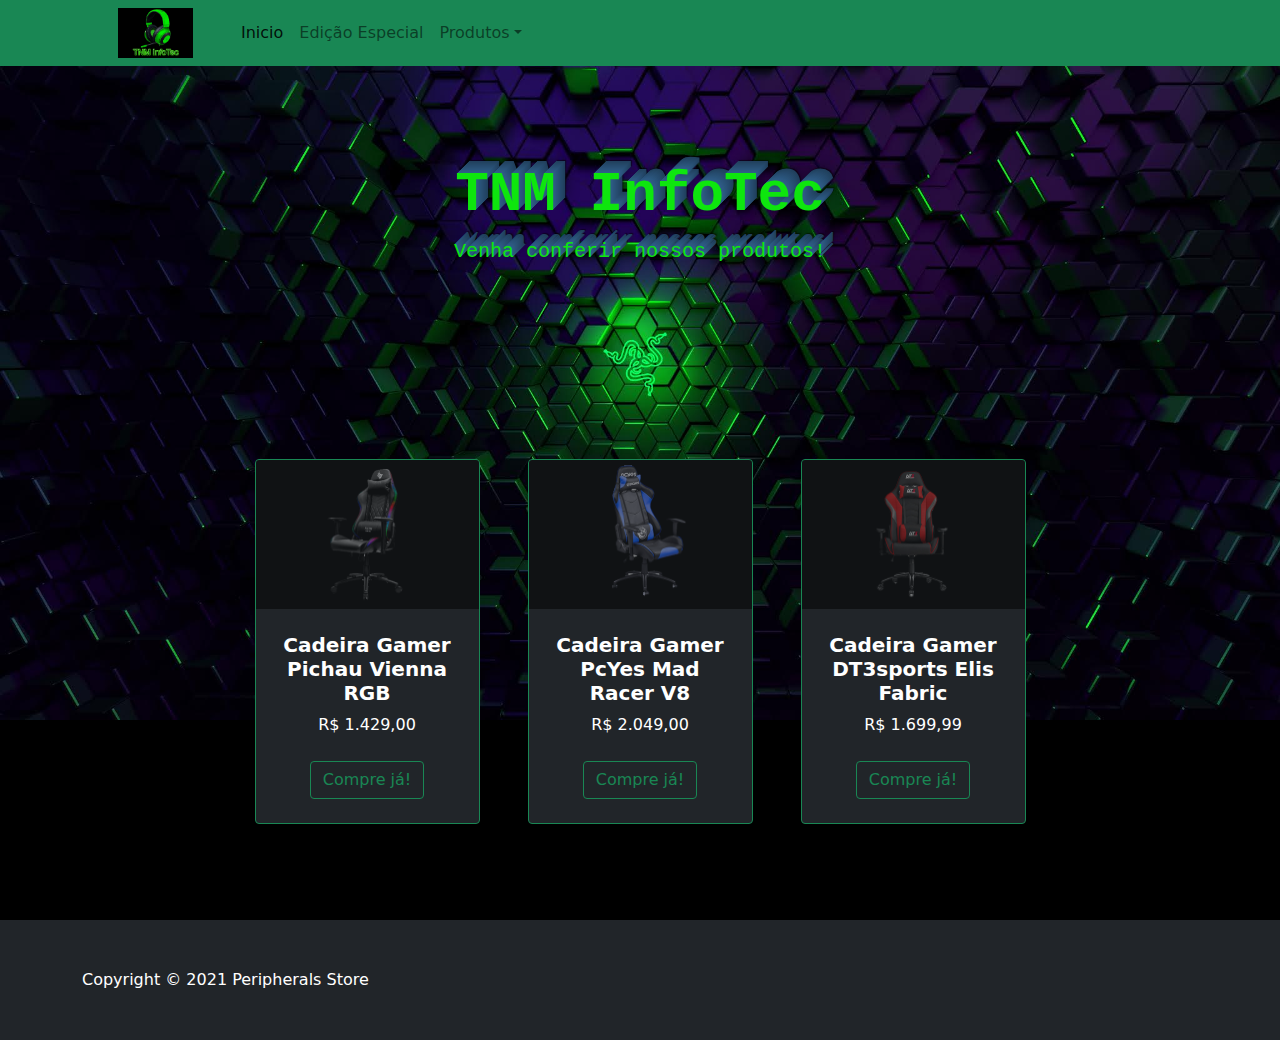
<file: pagina7.html>
<!DOCTYPE html>
<html lang="pt-br">
    <head>
        <meta charset="utf-8" />
        <meta name="viewport" content="width=device-width, initial-scale=1, shrink-to-fit=no" />
        <meta name="description" content="" />
        <meta name="author" content="" />
        <title>TNM InfoTec</title>
        <!-- Favicon-->
        <link rel="icon" type="image/x-icon" href="assets/logo1.ico" />
        <!-- Bootstrap icons-->
        <link href="https://cdn.jsdelivr.net/npm/bootstrap-icons@1.5.0/font/bootstrap-icons.css" rel="stylesheet" />
        <!-- Core theme CSS (includes Bootstrap)-->
        <link href="css/styles.css" rel="stylesheet" />
        <link rel="stylesheet" href="css/styles1.css">
    </head>
    <body>
        <!-- Navigation-->
        <nav class="navbar navbar-expand-lg navbar-light bg-success">
            <div class="container px-4 px-lg-5">
                <img class="logo" src="img/logo1.jpg" alt="" width="" height="50">
                <a class="navbar-brand" href="index.html"></a>
                <button class="navbar-toggler" type="button" data-bs-toggle="collapse" data-bs-target="#navbarSupportedContent" aria-controls="navbarSupportedContent" aria-expanded="false" aria-label="Toggle navigation"><span class="navbar-toggler-icon"></span></button>
                <div class="collapse navbar-collapse" id="navbarSupportedContent">
                    <ul class="navbar-nav me-auto mb-2 mb-lg-0 ms-lg-4">
                        <li class="nav-item"><a class="nav-link active" aria-current="page" href="index.html">Inicio</a></li>
                        <li class="nav-item"><a class="nav-link" href="pagina5.html">Edição Especial</a></li>
                        <li class="nav-item dropdown">
                            <a class="nav-link dropdown-toggle" id="navbarDropdown" href="#" role="button" data-bs-toggle="dropdown" aria-expanded="false">Produtos</a>
                            <ul class="dropdown-menu" aria-labelledby="navbarDropdown">
                                <li><a class="text-success dropdown-item" href="pagina1.html">Teclados</a></li>
                                <li><hr class="dropdown-divider" /></li>
                                <li><a class="text-success dropdown-item" href="pagina2.html">Mouses</a></li>
                                <li><hr class="dropdown-divider" /></li>
                                <li><a class="text-success dropdown-item" href="pagina3.html">Headsets</a></li>
                                <li><hr class="dropdown-divider" /></li>
                                <li><a class="text-success dropdown-item" href="pagina4.html">Mouse Pads</a></li>
                                <li><hr class="dropdown-divider" /></li>
                                <li><a class="text-success dropdown-item" href="pagina6.html">Volantes e Câmbio</a></li>
                                <li><hr class="dropdown-divider" /></li>
                                <li><a class="text-success dropdown-item" href="pagina7.html">Cadeiras Gamers</a></li>
                            </ul>
                        </li>
                    </ul>
                </div>
            </div>
        </nav>
        <!-- Header-->
        <header class="bg- py-5">
            <div class="container px-4 px-lg-5 my-5">
                <div class="text-center text-white">
                    <h1 class="display-4 fw-bolder">TNM InfoTec</h1>
                    <p class="lead fw-normal text-success-50 mb-0">Venha conferir nossos produtos!</p>
                </div>
            </div>
        </header>
        <section class="py-5">
            <div class="container px-4 px-lg-5 mt-5">
                <div class="row gx-4 gx-lg-5 row-cols-2 row-cols-md-3 row-cols-xl-4 justify-content-center">
                    <div class="col mb-5">
                        <div class="card border-success card text-white bg-dark card h-100">
                            <div class="zoom">
                            <!-- Product image-->
                            <img class="card-img-top" src="img/cadeira.jpg" alt="Cadeira" />
                            </div>
                            <!-- Product details-->
                            <div class="card-body p-4">
                                <div class="text-center">
                                    <!-- Product name-->
                                    <h5 class="fw-bolder">Cadeira Gamer Pichau Vienna RGB</h5>
                                    <!-- Product price-->
                                    R$ 1.429,00
                                </div>
                            </div>
                            <!-- Product actions-->
                            <div class="card-footer p-4 pt-0 border-top-0 bg-transparent">
                                <div class="text-center"><a class="btn btn-outline-success mt-auto" href="pagina1.html">Compre já!</a></div>
                            </div>
                        </div>
                    </div>
                    <div class="col mb-5">
                        <div class="card border-success card text-white bg-dark card h-100">
                            <div class="zoom">
                            <!-- Product image-->
                            <img class="card-img-top" src="img/cadeira1.jpg" alt="Cadeira" />
                            </div>
                            <!-- Product details-->
                            <div class="card-body p-4">
                                <div class="text-center">
                                    <!-- Product name-->
                                    <h5 class="fw-bolder">Cadeira Gamer PcYes Mad Racer V8</h5>
                                    <!-- Product price-->
                                    R$ 2.049,00
                                </div>
                            </div>
                            <!-- Product actions-->
                            <div class="card-footer p-4 pt-0 border-top-0 bg-transparent">
                                <div class="text-center"><a class="btn btn-outline-success mt-auto" href="pagina1.html">Compre já!</a></div>
                            </div>
                        </div>
                    </div>
                    <div class="col mb-5">
                        <div class="card border-success card text-white bg-dark card h-100">
                            <div class="zoom">
                            <!-- Product image-->
                            <img class="card-img-top" src="img/cadeira2.jpg" alt="Cadeira" />
                            </div>
                            <!-- Product details-->
                            <div class="card-body p-4">
                                <div class="text-center">
                                    <!-- Product name-->
                                    <h5 class="fw-bolder">Cadeira Gamer DT3sports Elis Fabric</h5>
                                    <!-- Product price-->
                                    R$ 1.699,99
                                </div>
                            </div>
                            <!-- Product actions-->
                            <div class="card-footer p-4 pt-0 border-top-0 bg-transparent">
                                <div class="text-center"><a class="btn btn-outline-success mt-auto" href="pagina1.html">Compre já!</a></div>
                            </div>
                        </div>
                    </div>
                </div>  
            </div>
        </section>   
        <!-- Footer-->
        <footer class="py-5 bg-dark">
            <div class="container"><span class="m-0 text-center text-white">Copyright &copy; 2021 Peripherals Store</span></div>
        </footer>
        <!-- Bootstrap core JS-->
        <script src="https://cdn.jsdelivr.net/npm/bootstrap@5.1.3/dist/js/bootstrap.bundle.min.js"></script>
        <!-- Core theme JS-->
        <script src="js/scripts.js"></script>
    </body>
</html>
</file>
<file: css/styles1.css>
.zoom{
    overflow: hidden;
}
.zoom img{
    max-width: 100%;
    -moz-transition: all 0.3s;
    -webkit-transition: all 0.3s;
    transition: all 0.3s;
}
.zoom:hover img{
    -moz-transform: scale(1.1);
    -webkit-transform: scale(1.1);
    transform: scale(1.1);
    
}
h1{
color: rgb(14, 230, 14);
    font-size: 150px;
    font-family: monospace;
    font-weight: bold;
    text-align: center;
    text-shadow:  
      1px -1px 0 #2f5d87, 
      2px -2px 0 #2e5a83, 
      3px -3px 0 #2d5880, 
      4px -4px 0 #2b557c, 
      5px -5px 0 #2a5378, 
      6px -6px 0 #295074, 
      7px -7px 0 #274d71, 
      8px -8px 0 #264b6d, 
      9px -9px 0 #254869, 
      10px -10px 0 #234665, 
      11px -11px 0 #224361, 
      12px -12px 0 #21405e, 
      13px -13px 12px rgba(0, 0, 0, 0.55), 
      13px -13px 1px rgba(0, 0, 0, 0.5);
}
p{
    color: rgb(14, 230, 14);
    font-size: 150px;
    font-family: monospace;
    font-weight: bold;
    text-align: center;
    text-shadow:  
      1px -1px 0 #2f5d87, 
      2px -2px 0 #2e5a83, 
      3px -3px 0 #2d5880, 
      4px -4px 0 #2b557c, 
      5px -5px 0 #2a5378, 
      6px -6px 0 #295074, 
      7px -7px 0 #274d71, 
      8px -8px 0 #264b6d, 
      9px -9px 0 #254869, 
      10px -10px 0 #234665, 
      11px -11px 0 #224361, 
      12px -12px 0 #21405e, 
      13px -13px 12px rgba(0, 0, 0, 0.55), 
      13px -13px 1px rgba(0, 0, 0, 0.5);
}
.logo{
    opacity: 100%;
}
body{
    background-image:url(fundo2.jpg);
    background-attachment: fixed;
    background-size: 100%;
    background-repeat: no-repeat;
    background-color: black;
}
img{
    opacity: 0.5;
}
img:hover {
    opacity: 3.0;
}
</file>
